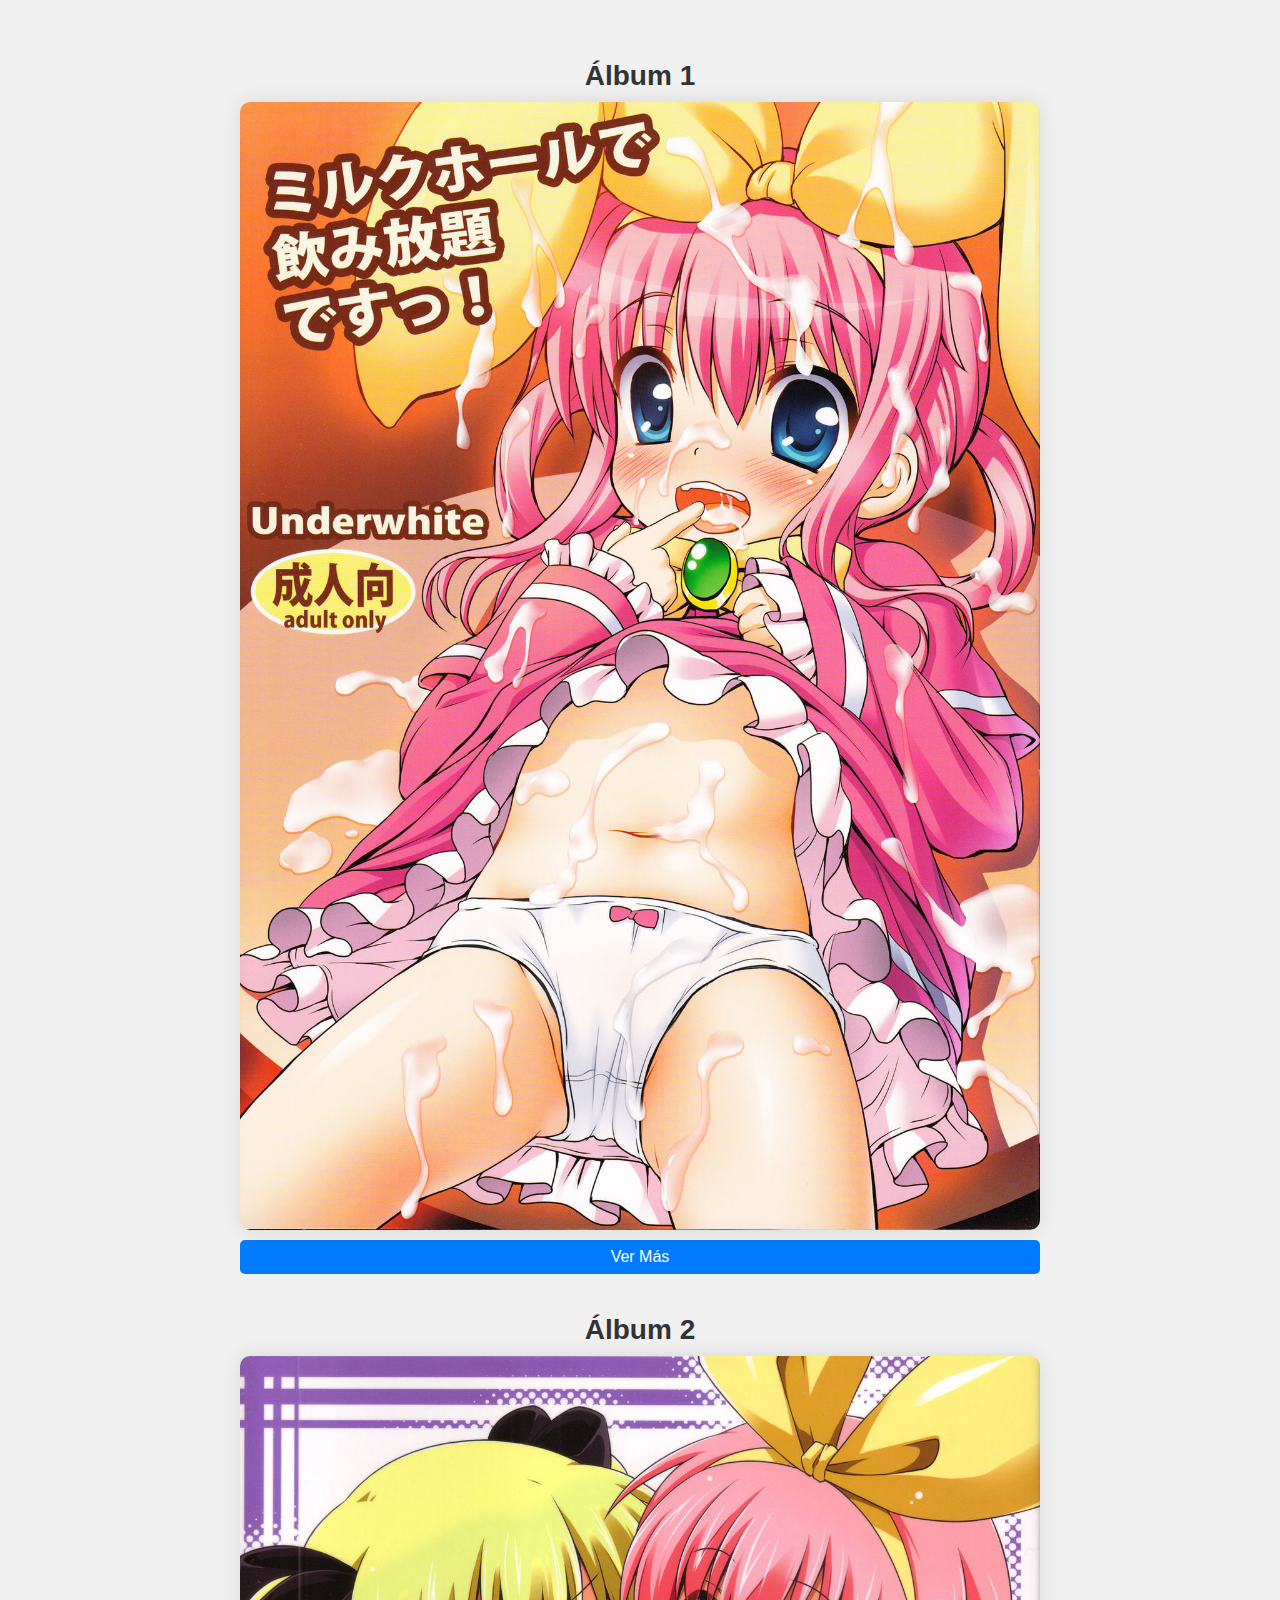
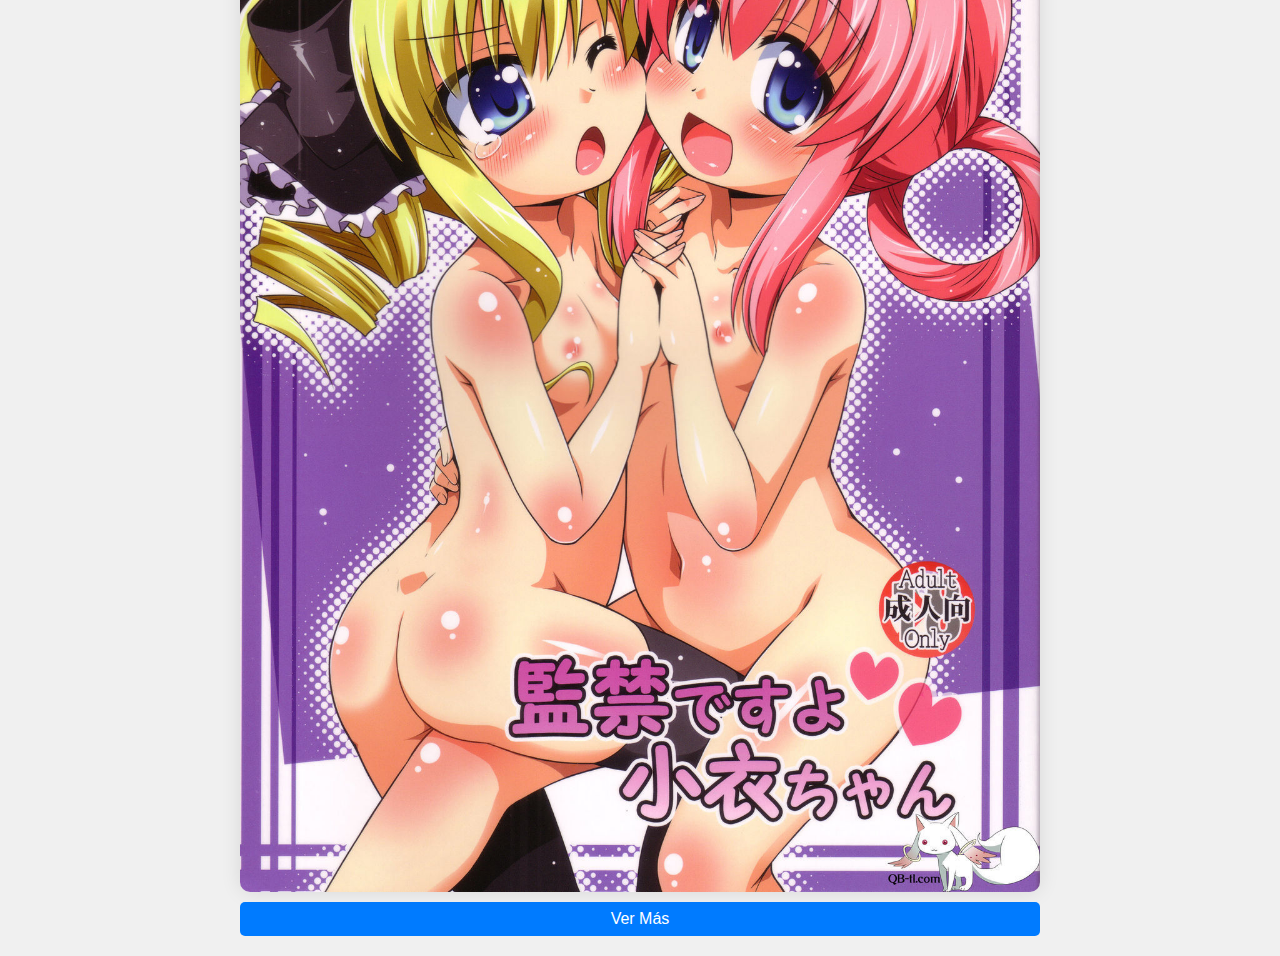
<file: index.html>
<!DOCTYPE html>
<html lang="en">
<head>
    <meta charset="UTF-8">
    <title>Mostrar Imágenes</title>
    <link rel="stylesheet" href="styles.css">
</head>
<body>
    <div class="container">
        <div class="album">
            <h1>Álbum 1</h1>
            <div id="album1" class="imageContainer">
                <img class="displayedImage" src="" alt="Imagen no encontrada">
            </div>
            <a href="album1.html" class="viewMoreButton">Ver Más</a>
        </div>

        <div class="album">
            <h1>Álbum 2</h1>
            <div id="album2" class="imageContainer">
                <img class="displayedImage" src="" alt="Imagen no encontrada">
            </div>
            <a href="album2.html" class="viewMoreButton">Ver Más</a>
        </div>
    </div>

    <script src="scripts.js"></script>
</body>
</html>
</file>
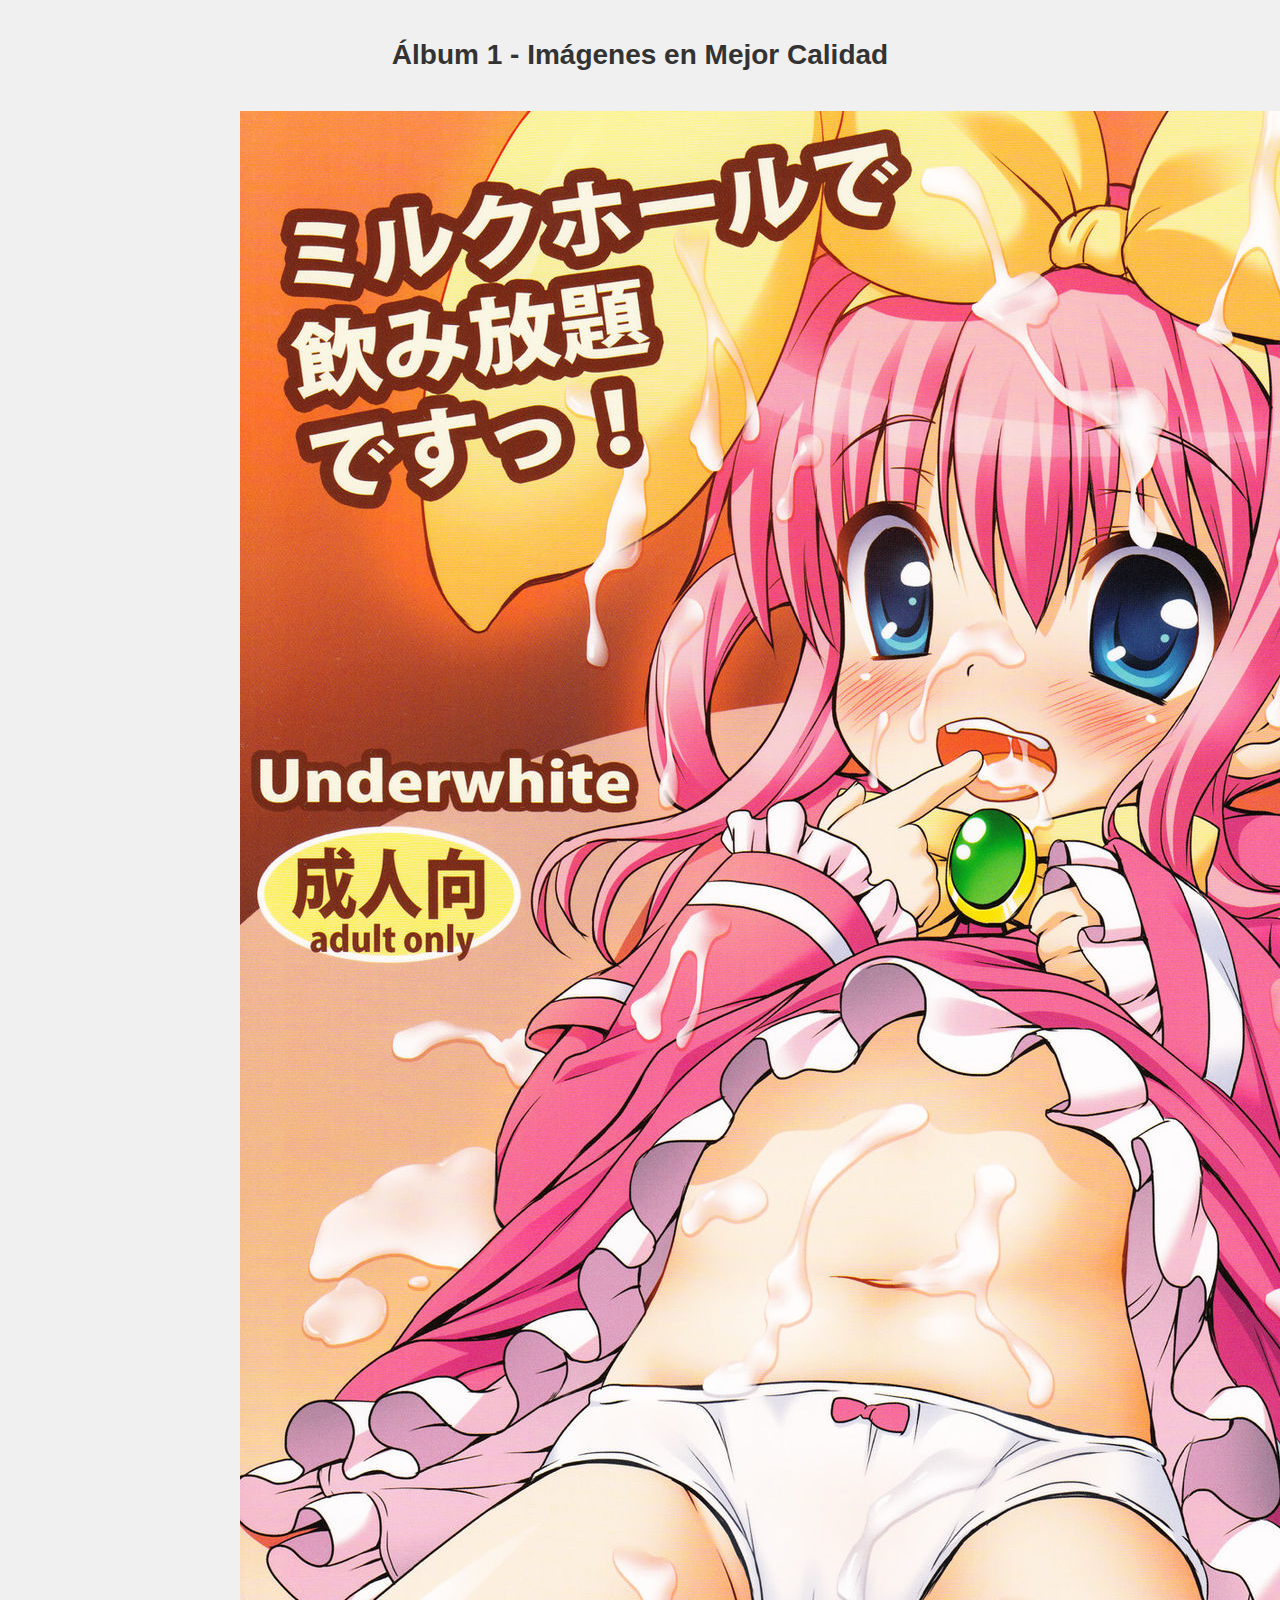
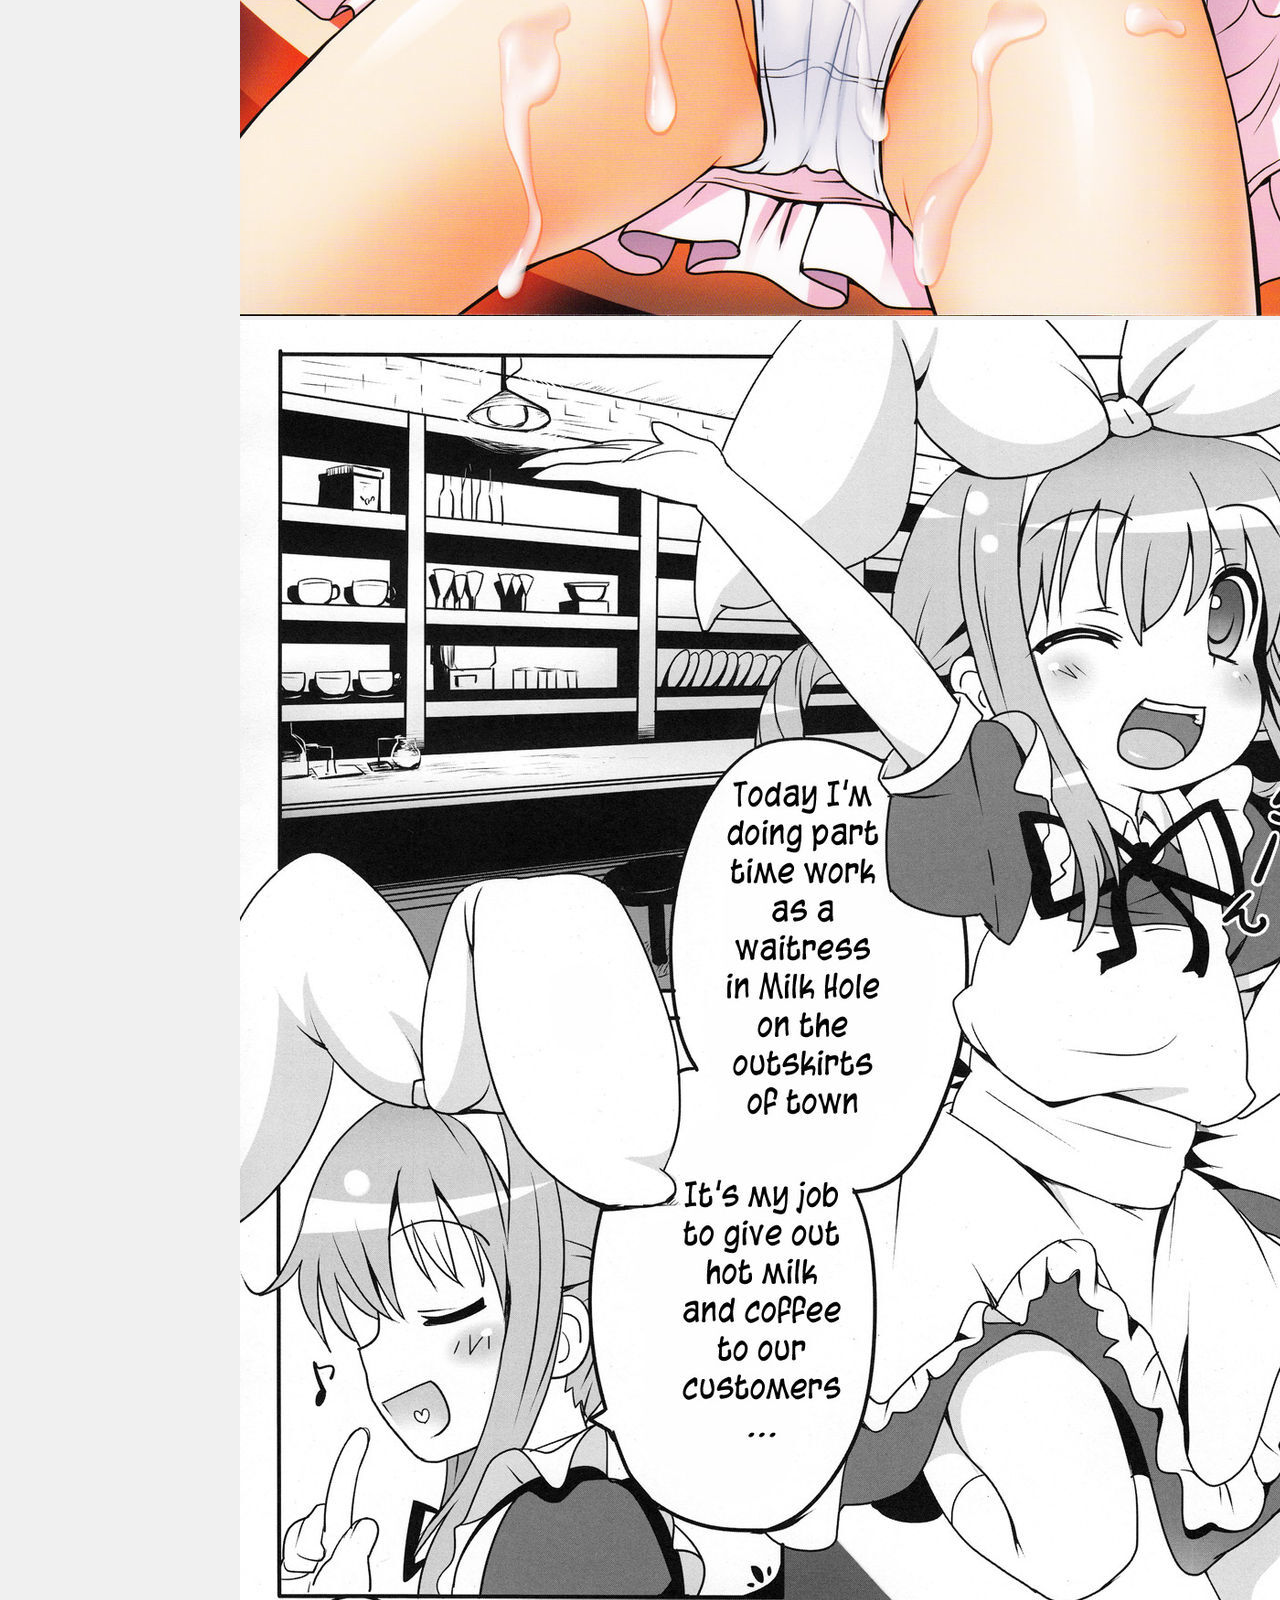
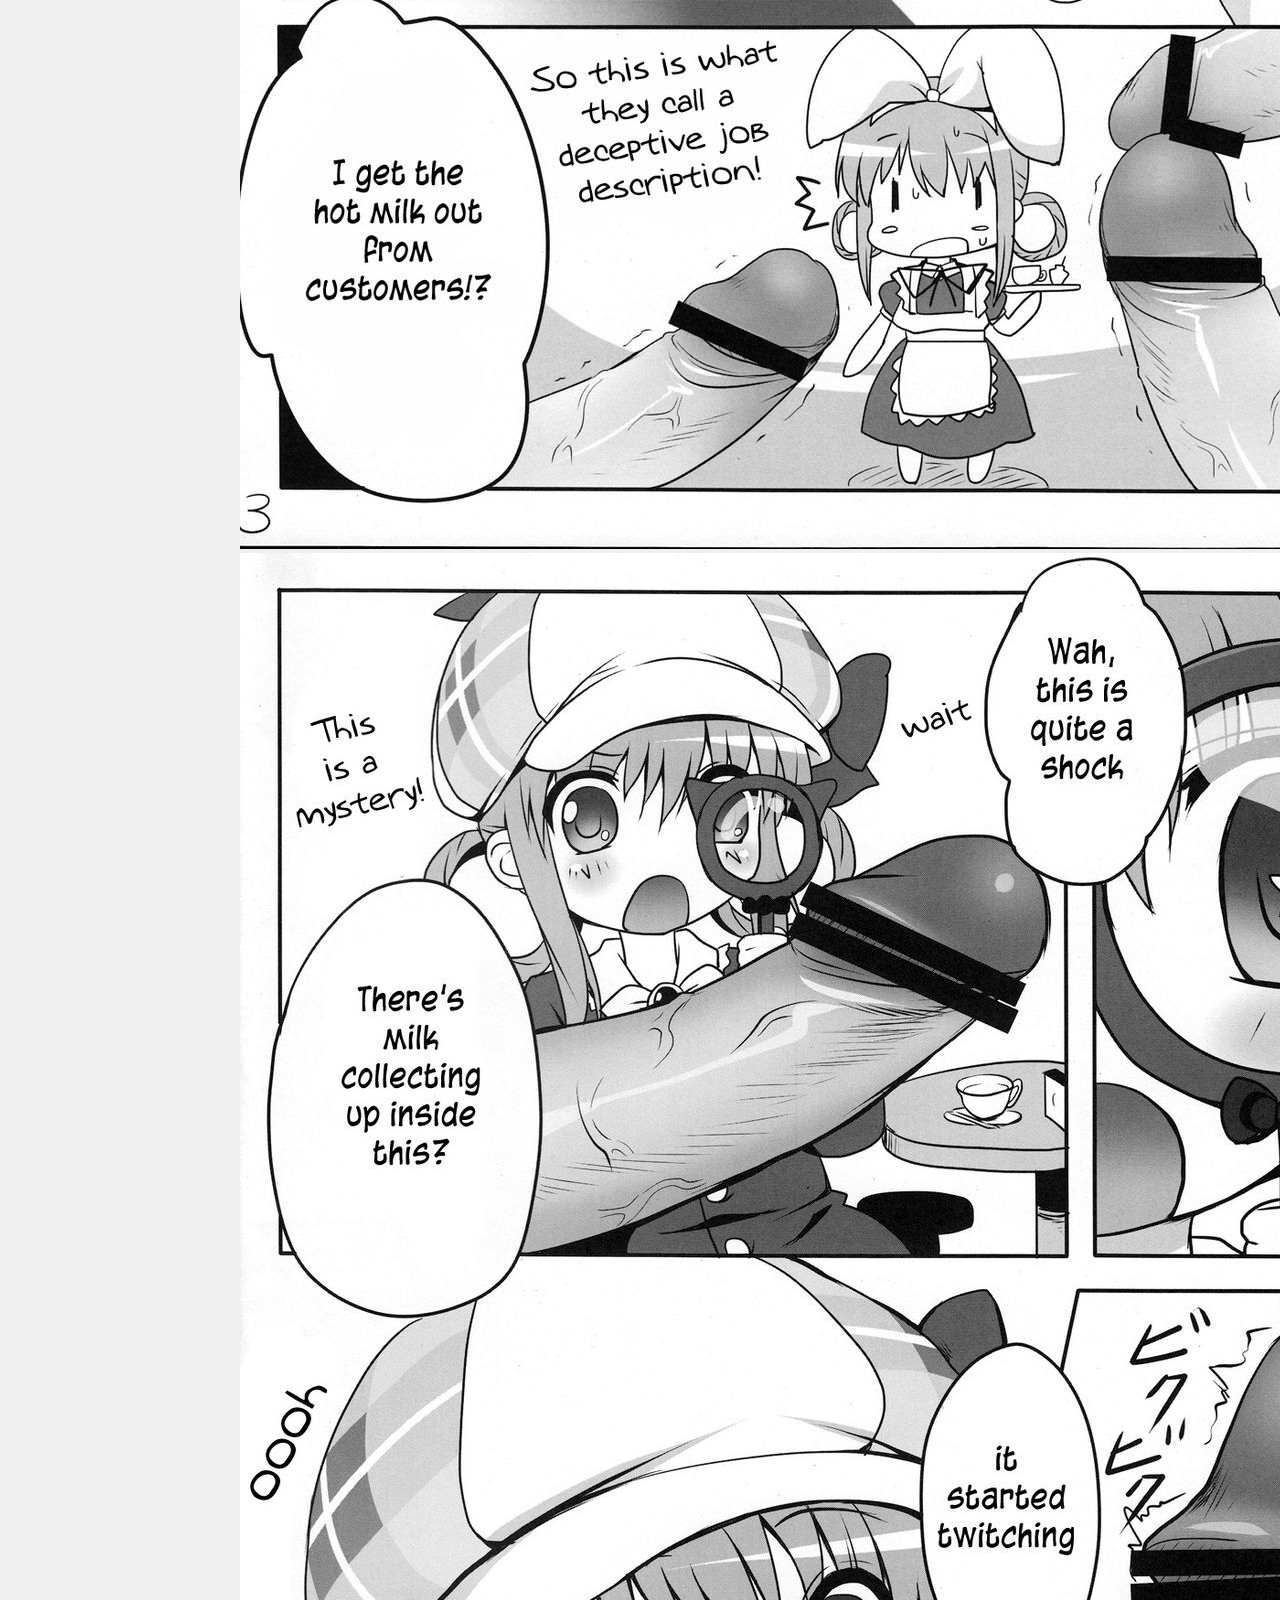
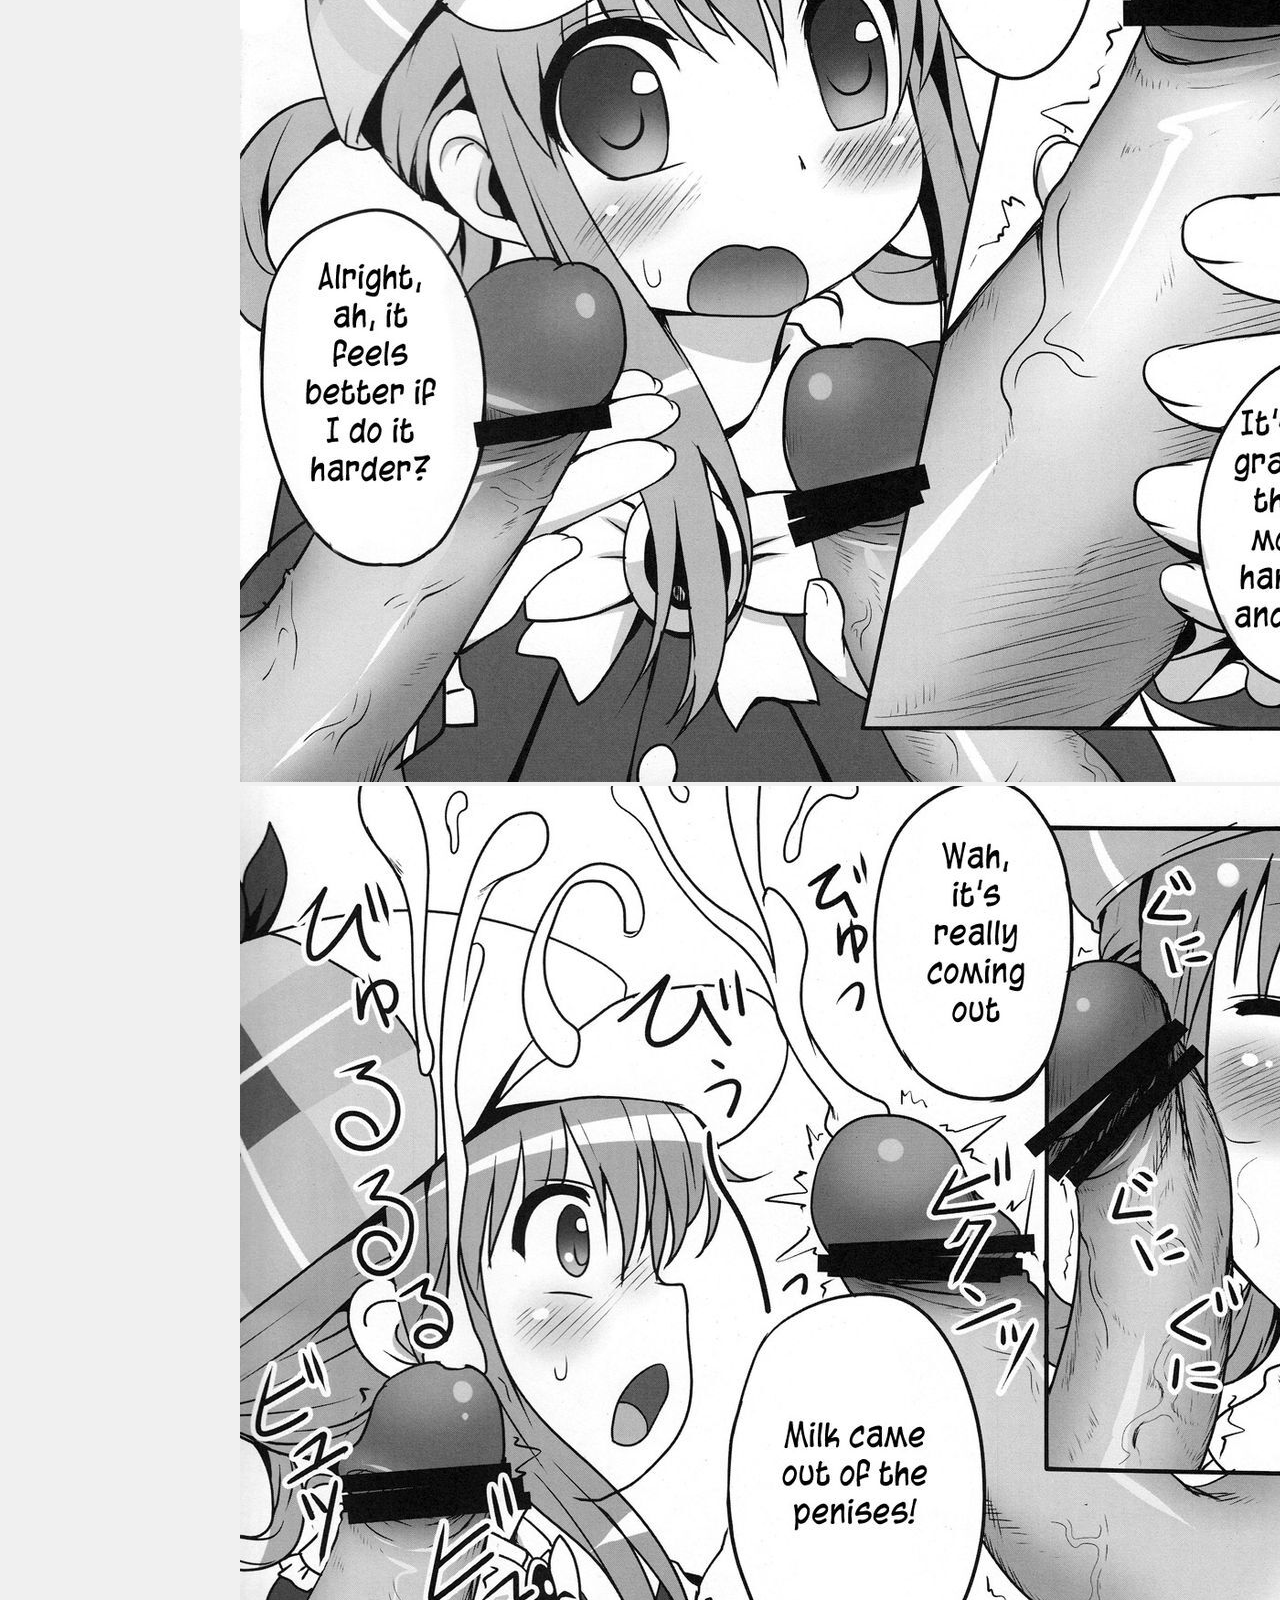
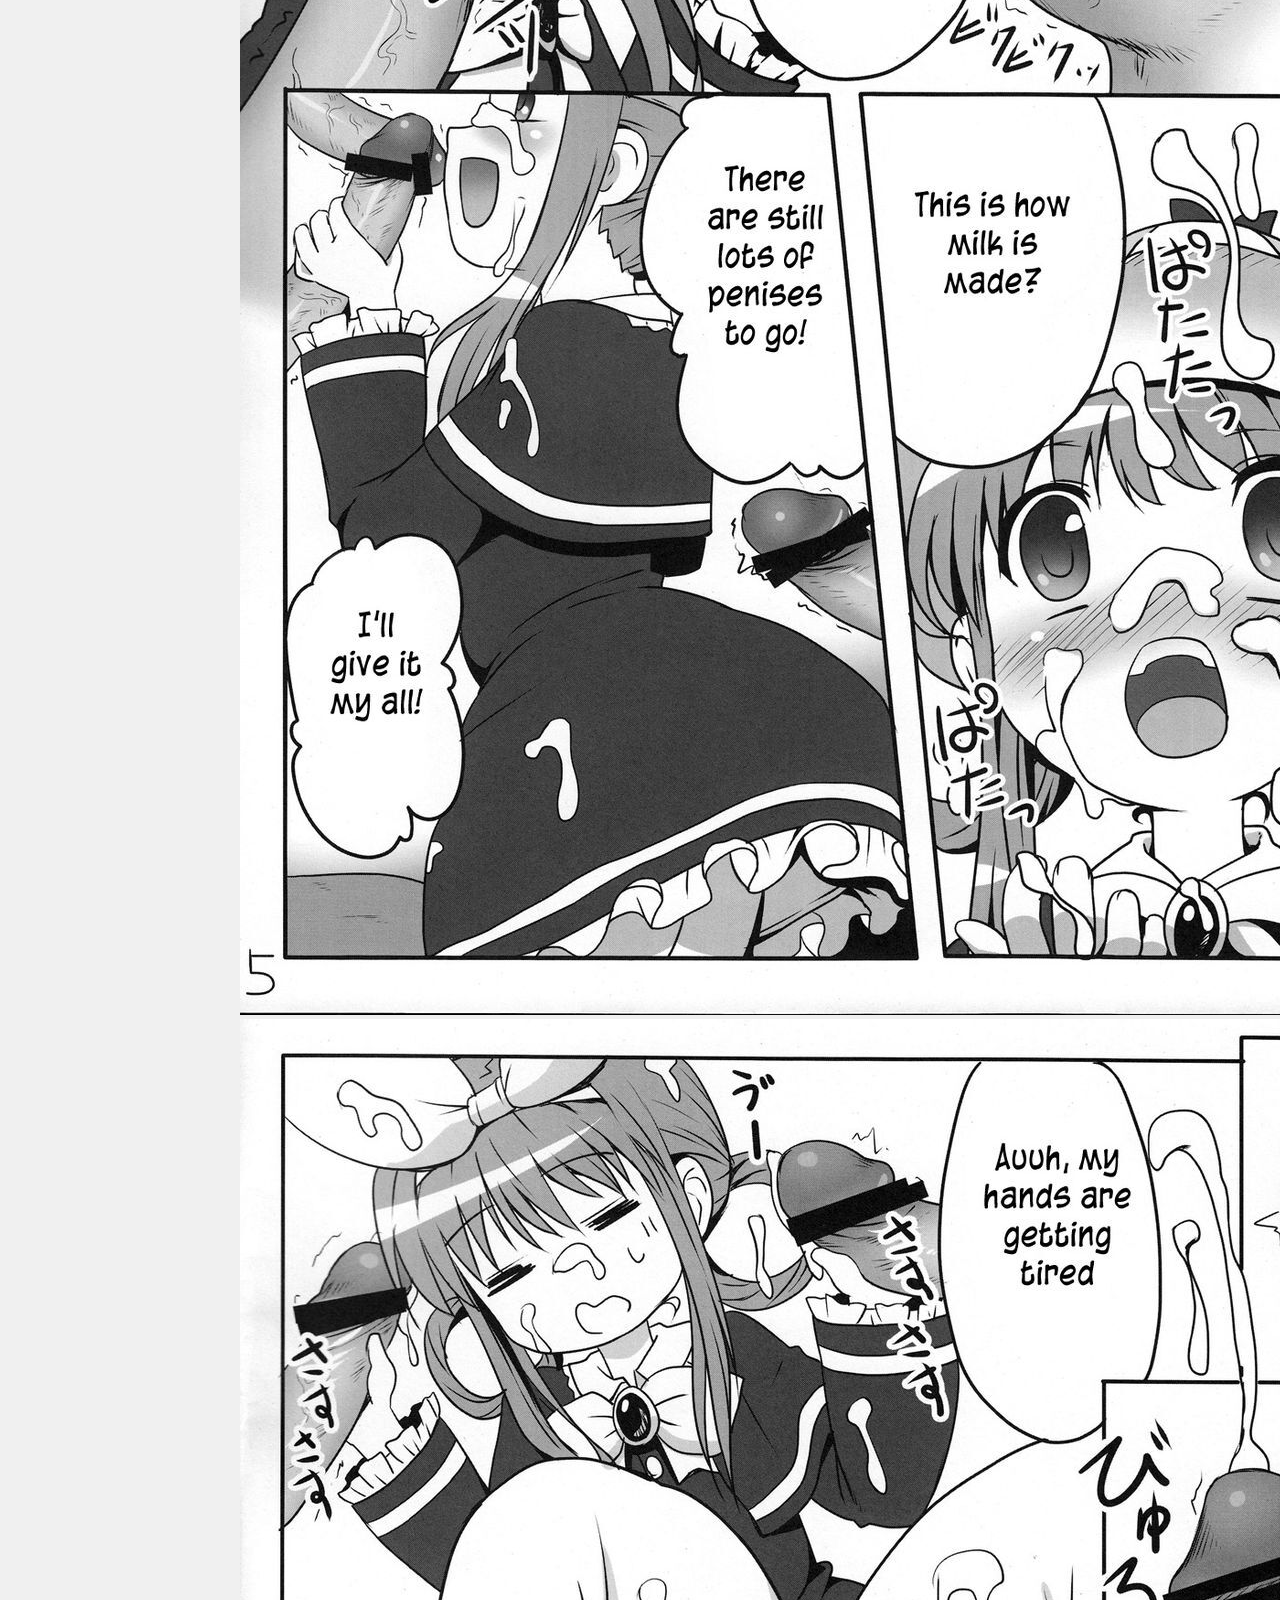
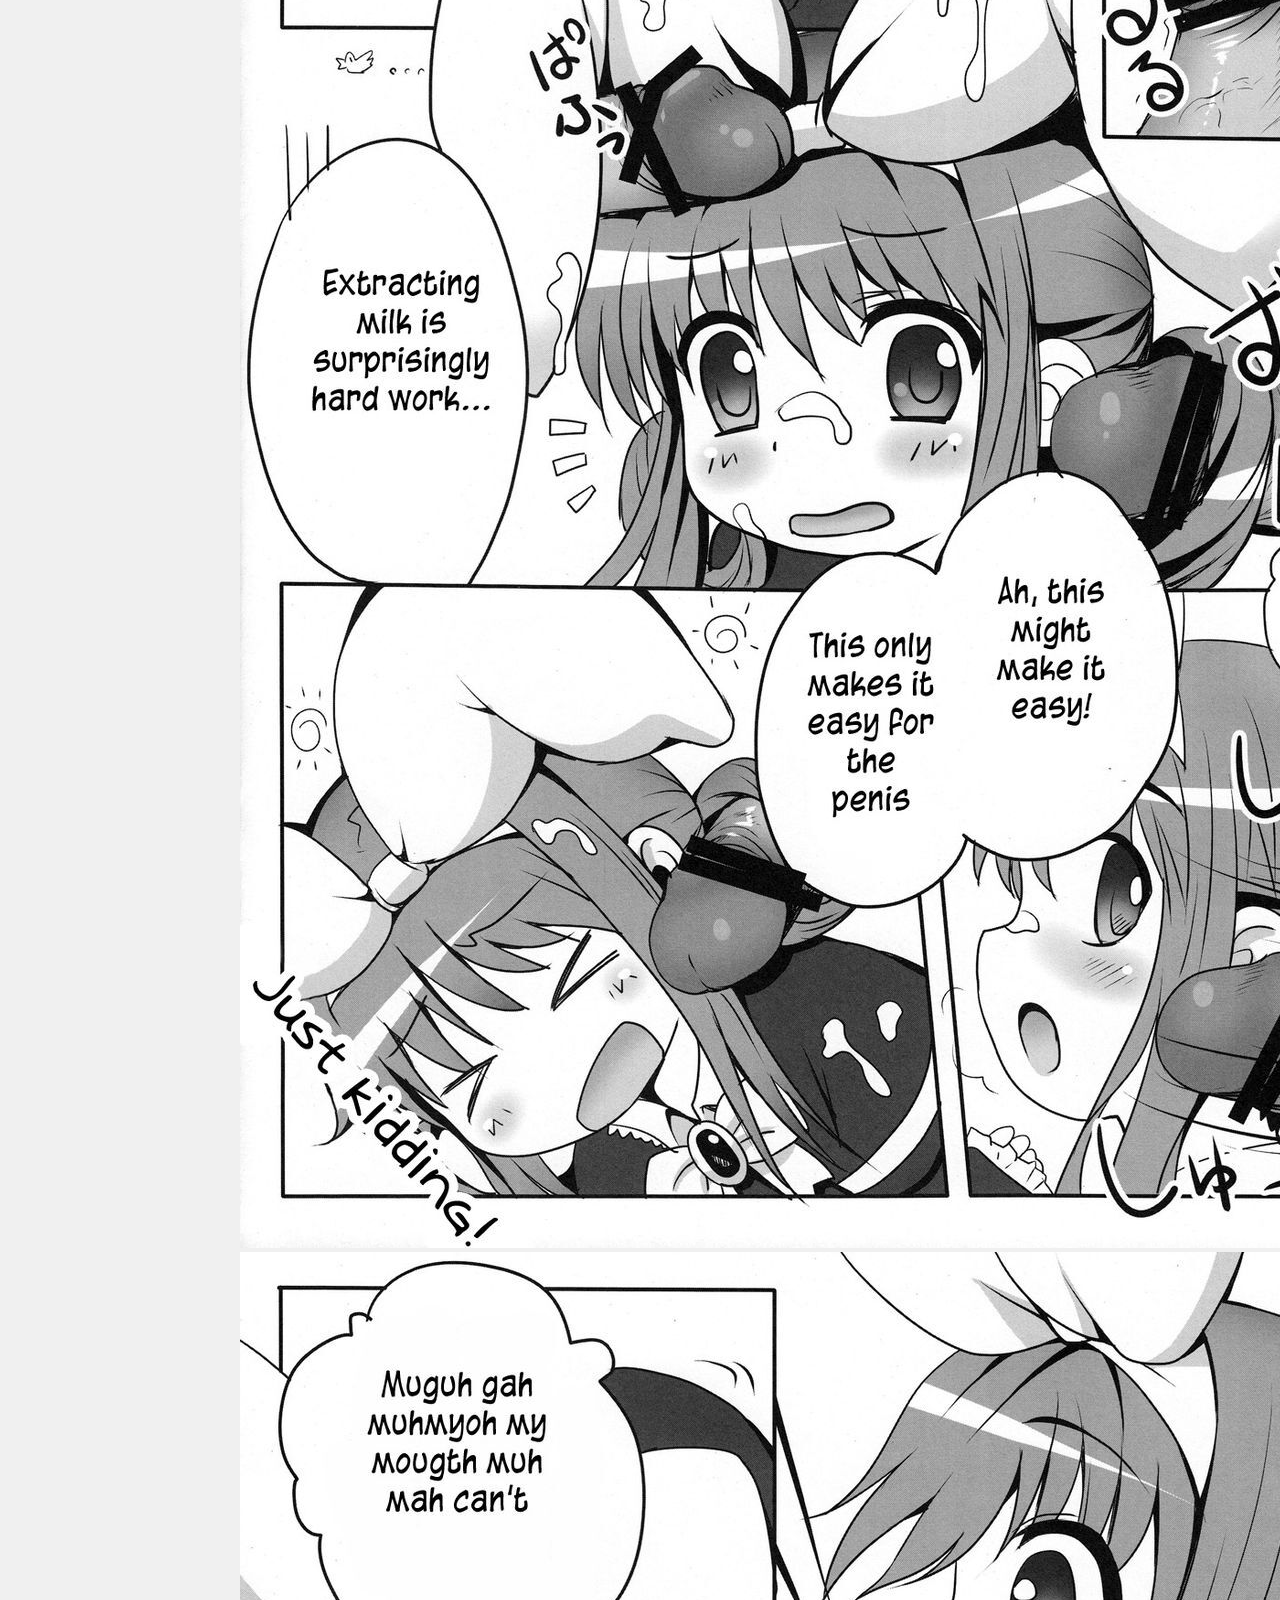
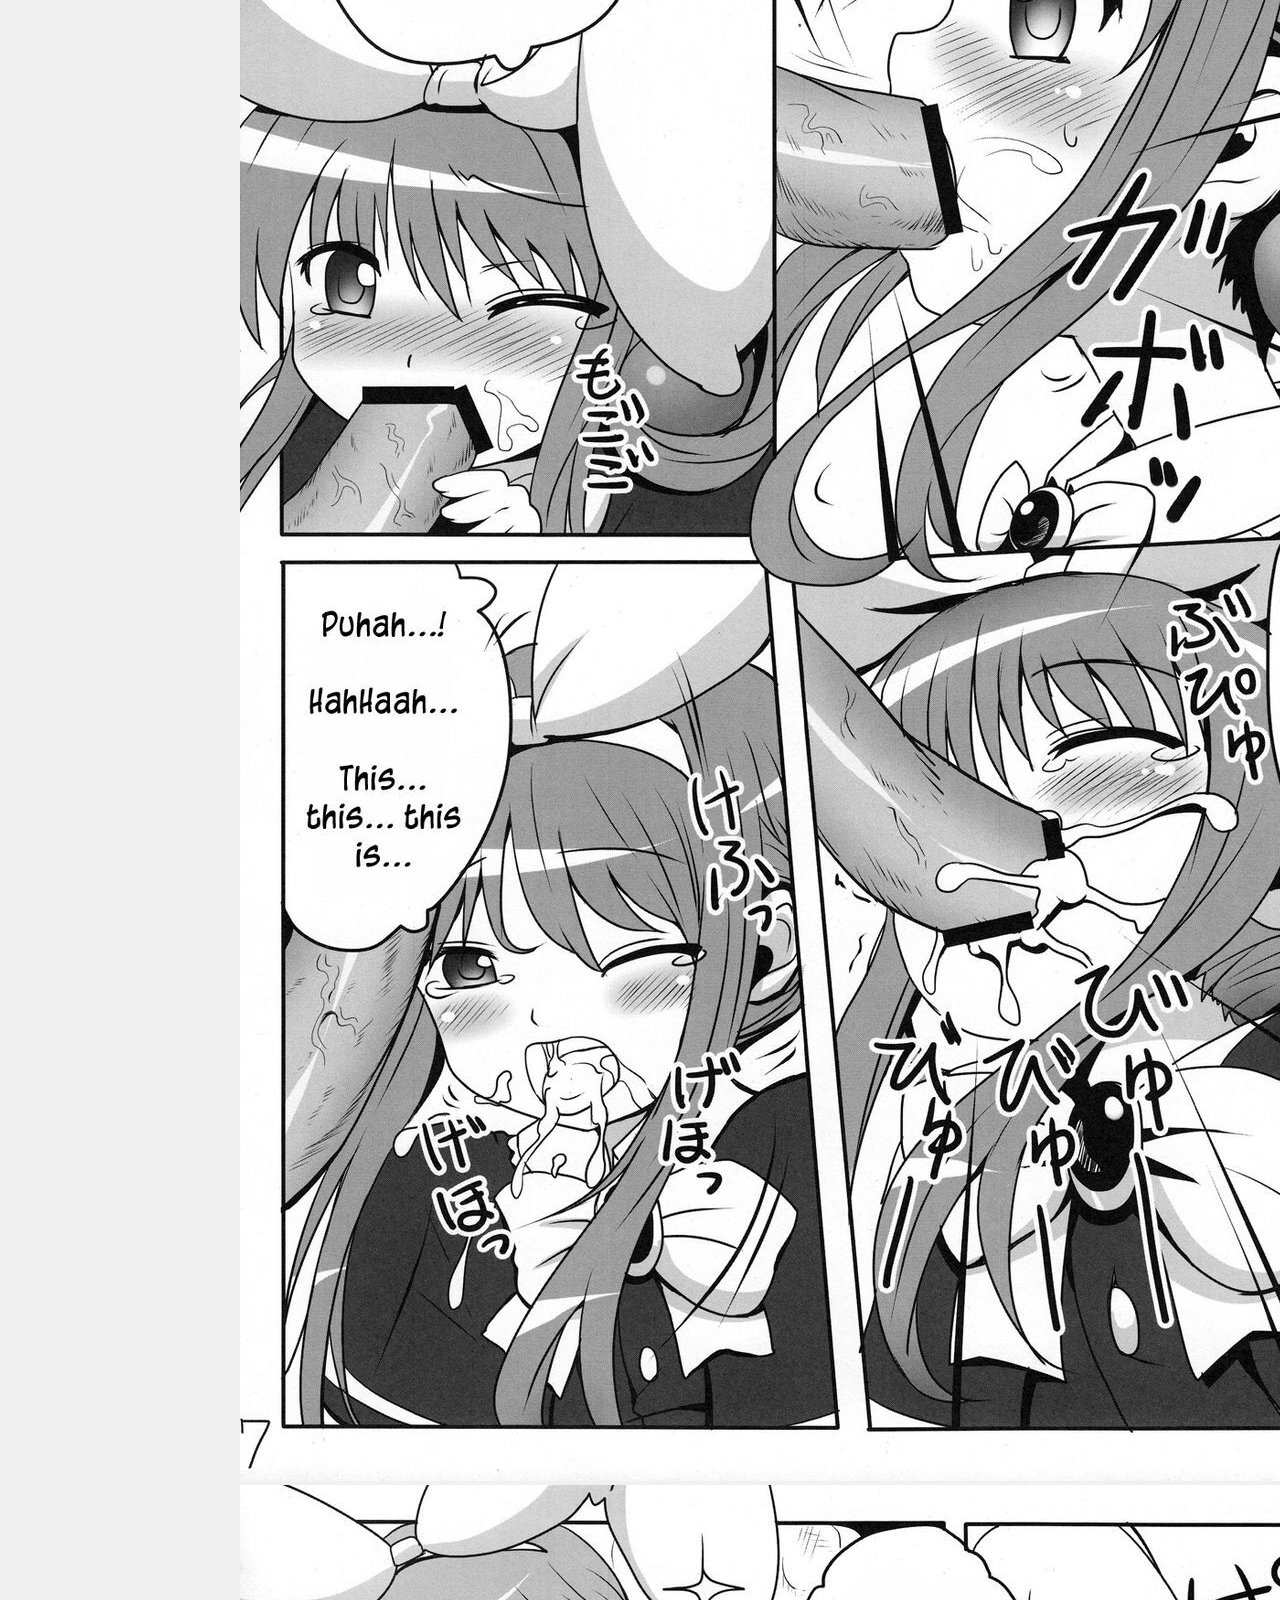
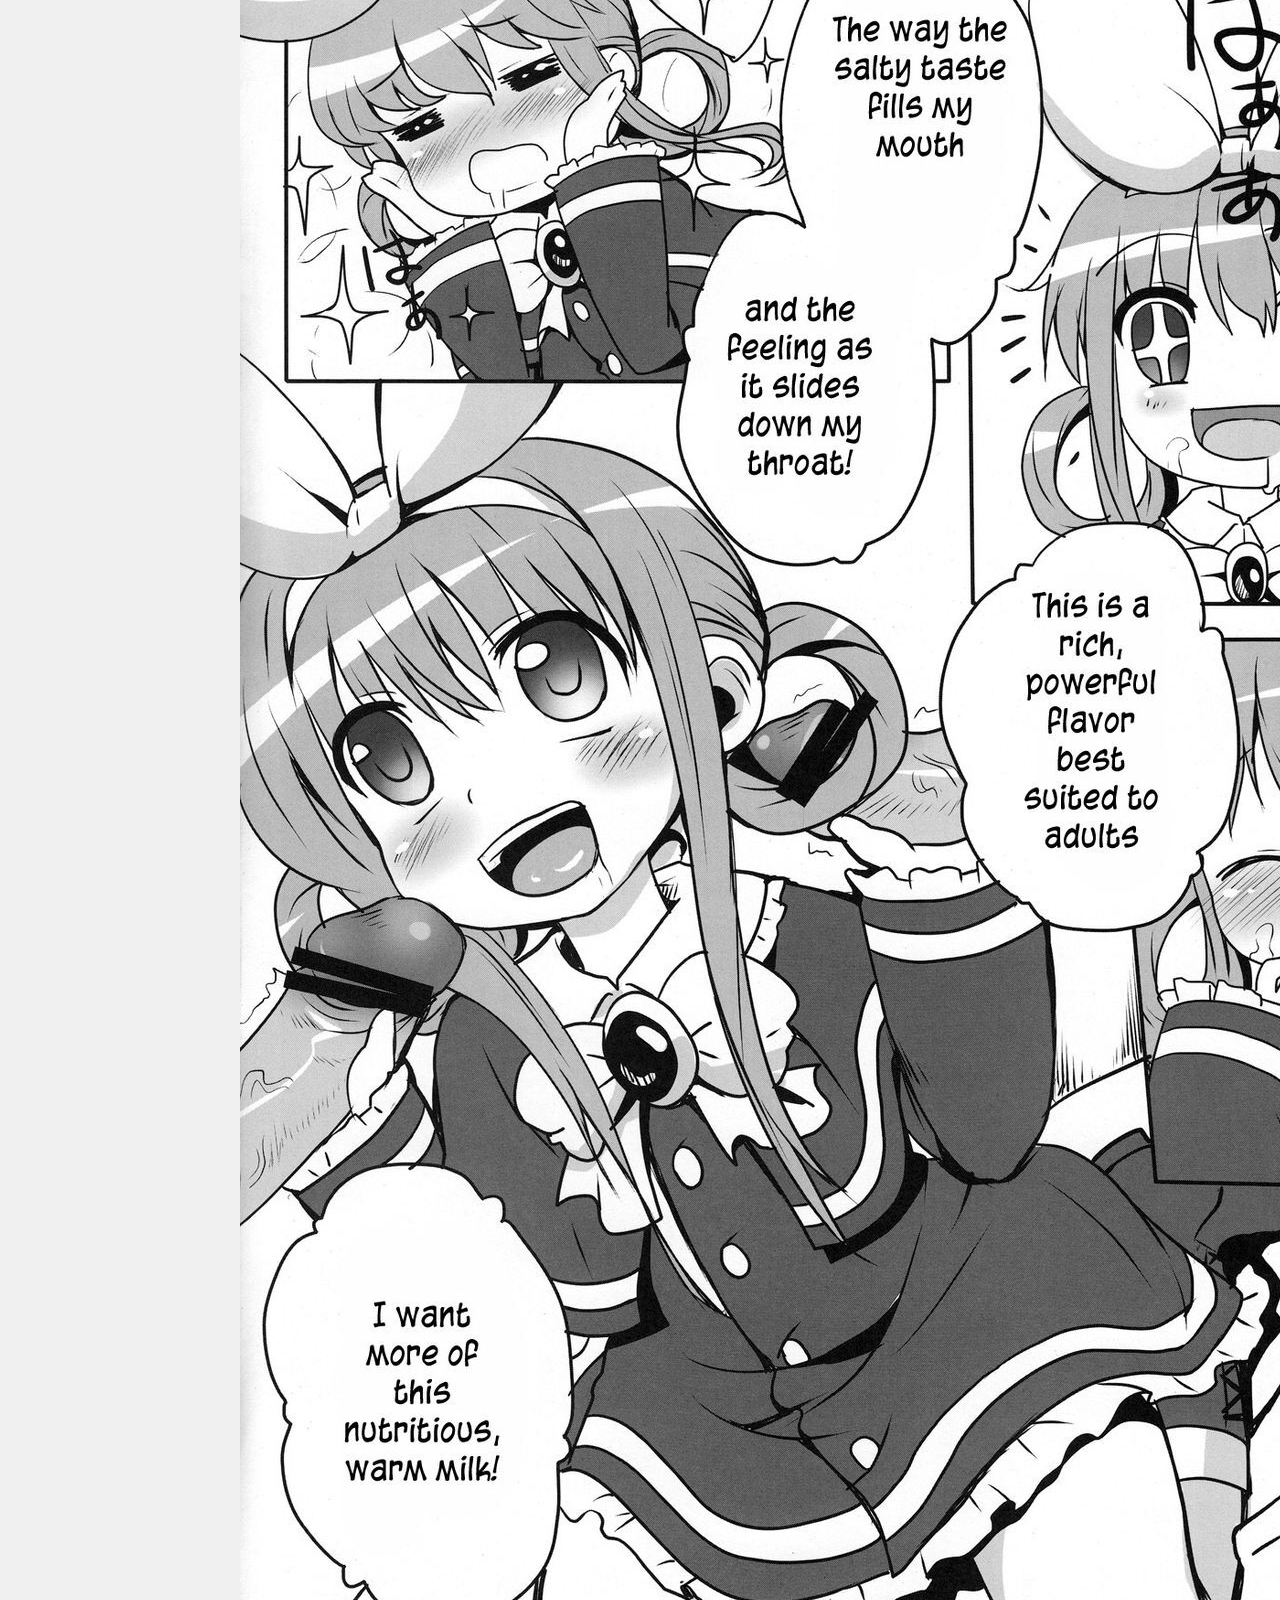
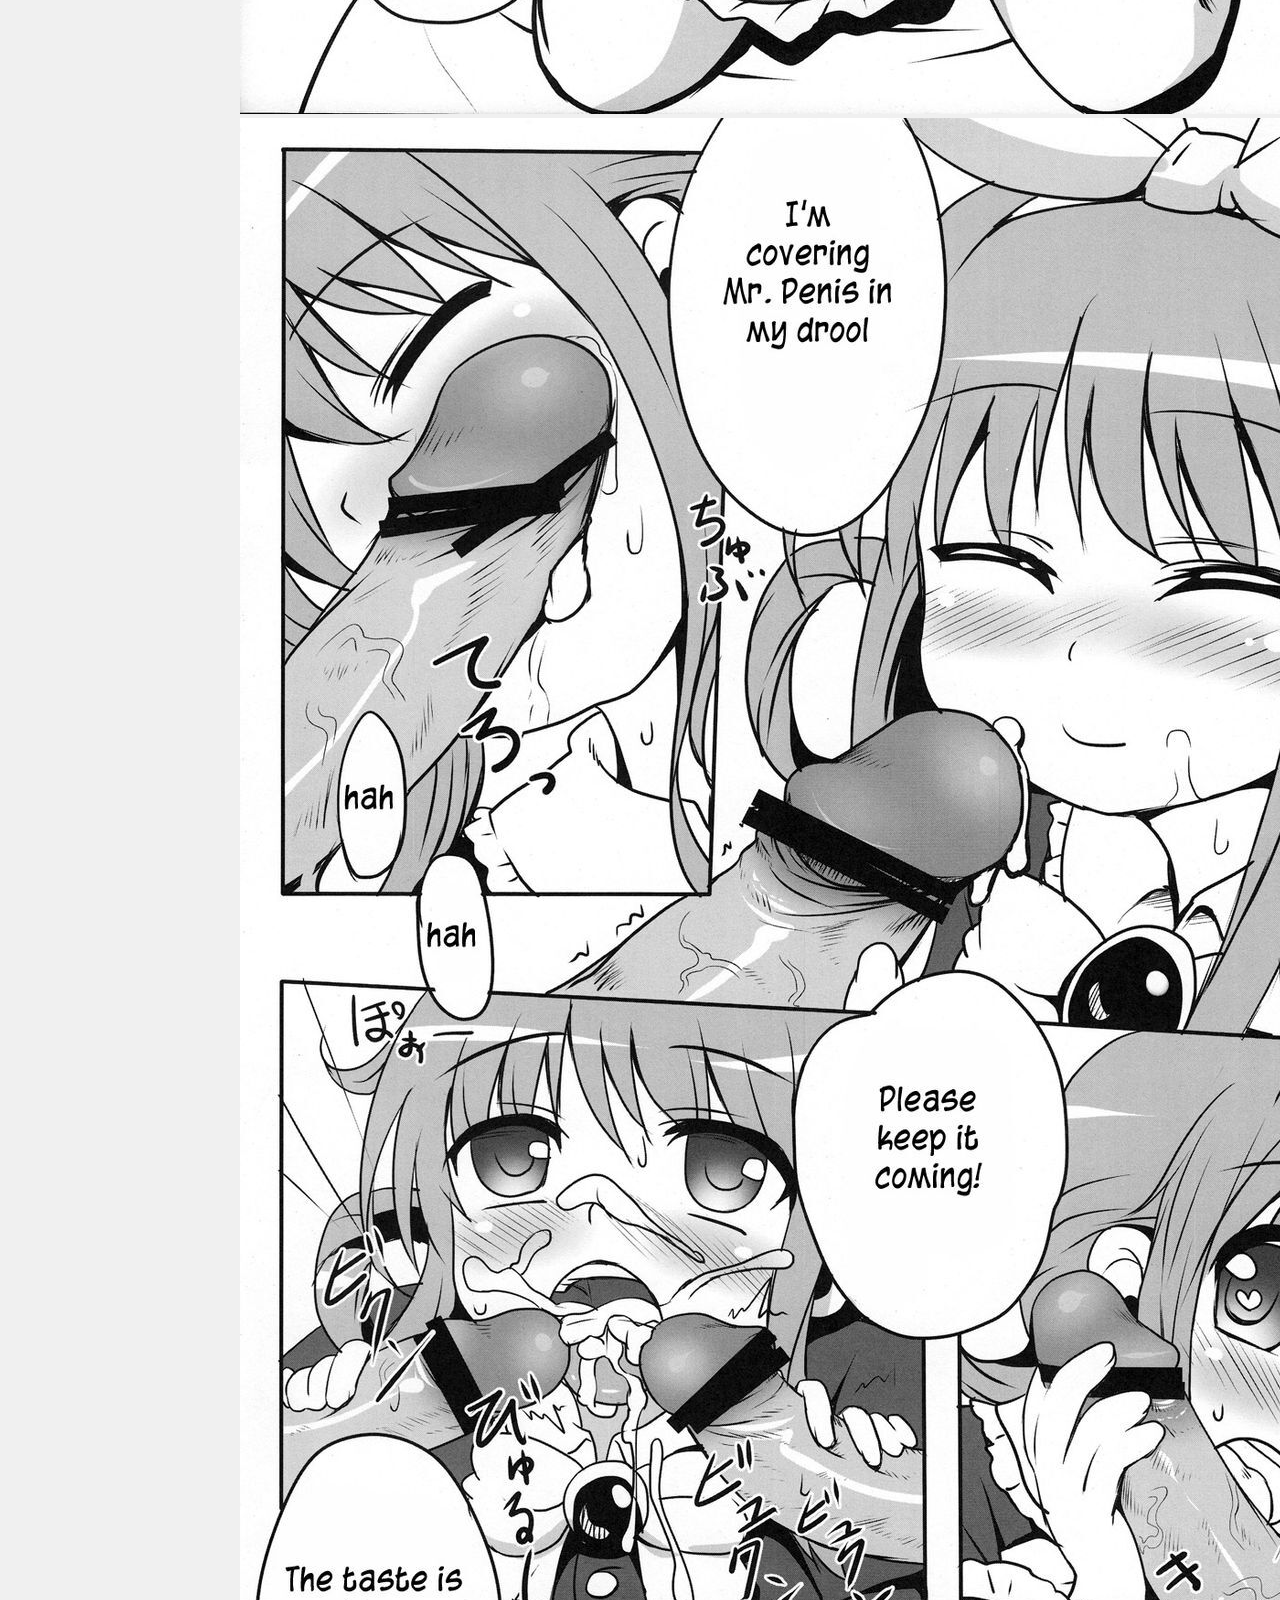
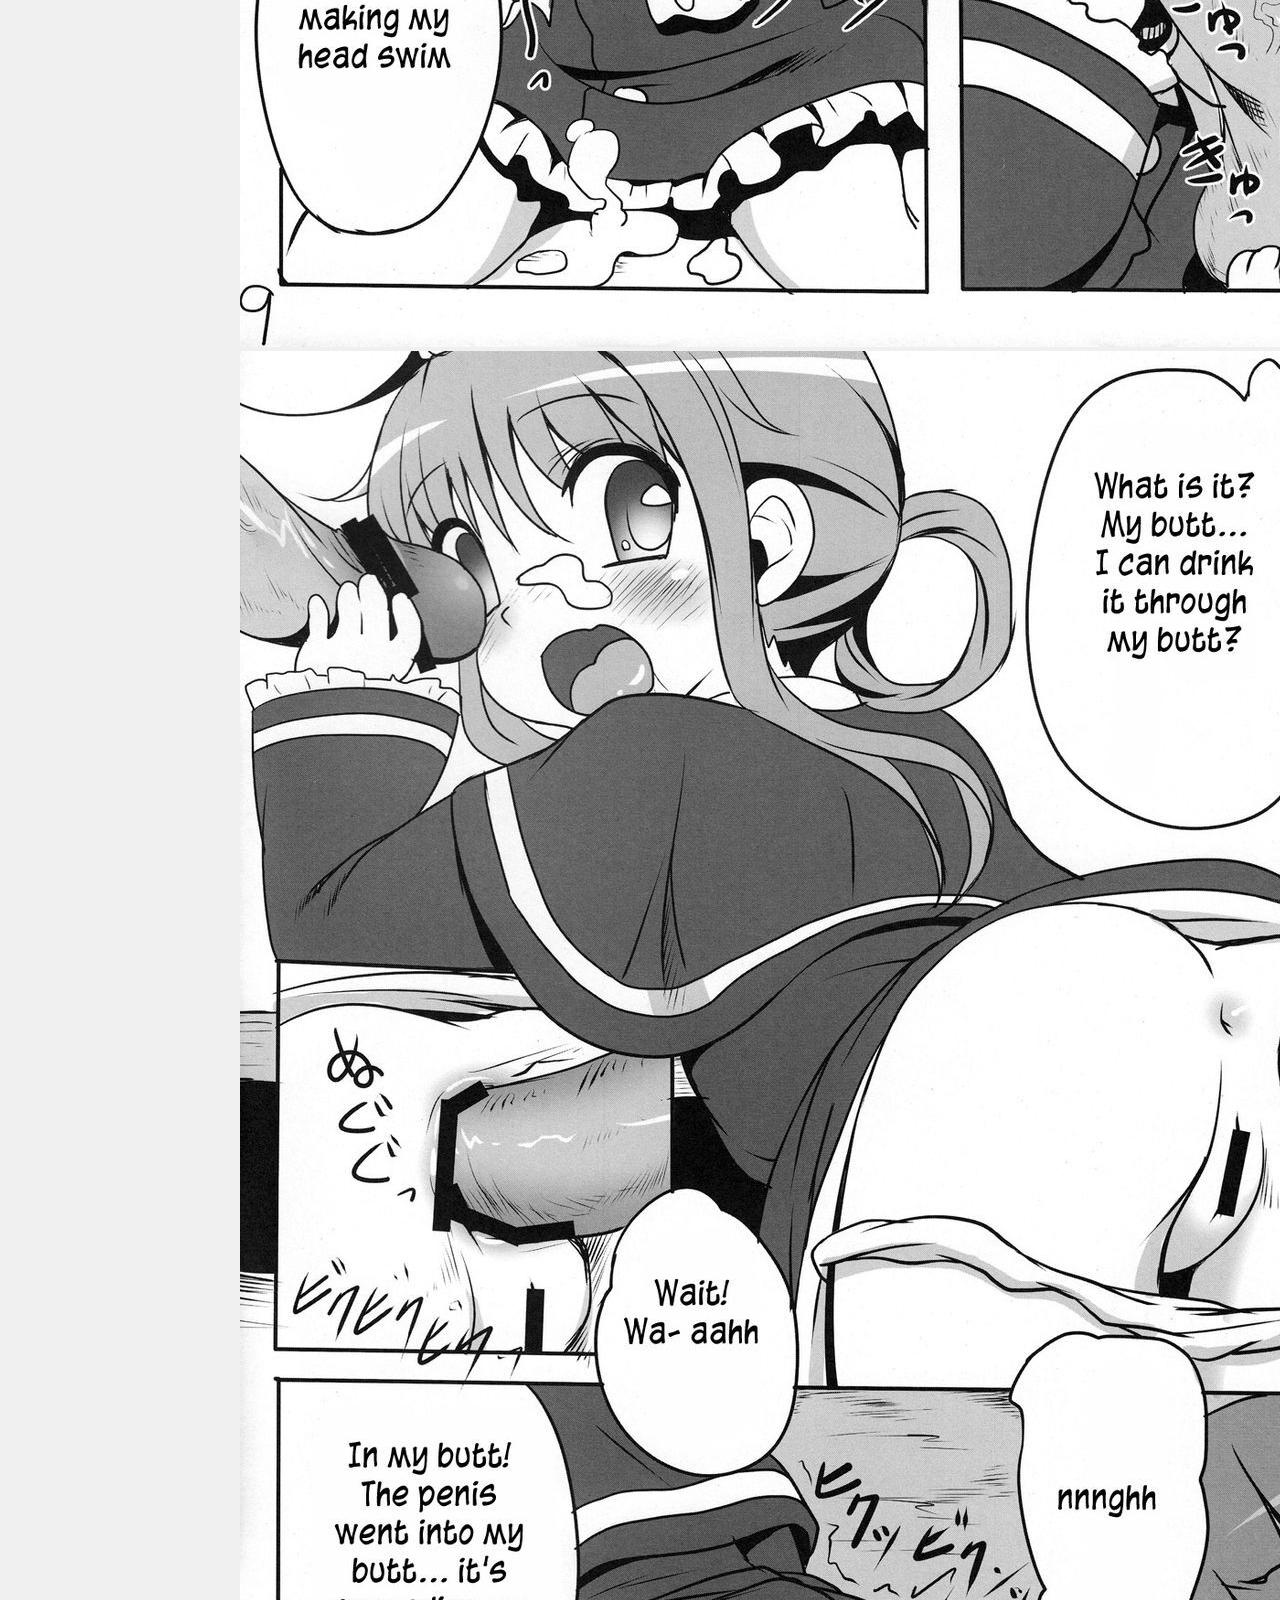
<file: album1.html>
<!DOCTYPE html>
<html lang="en">
<head>
    <meta charset="UTF-8">
    <title>Álbum 1 - Imágenes en Mejor Calidad</title>
    <link rel="stylesheet" href="styles.css">
</head>
<body>
    <div class="container">
        <h1>Álbum 1 - Imágenes en Mejor Calidad</h1>
        <div class="album">
            <img src="Foto1.jpg" alt="Foto 1">
            <img src="Foto2.jpg" alt="Foto 2">
            <img src="Foto3.jpg" alt="Foto 3">
            <img src="Foto4.jpg" alt="Foto 4">
            <img src="Foto5.jpg" alt="Foto 5">
            <img src="Foto6.jpg" alt="Foto 6">
            <img src="Foto7.jpg" alt="Foto 7">
            <img src="Foto8.jpg" alt="Foto 8">
            <img src="Foto9.jpg" alt="Foto 9">
            <img src="Foto10.jpg" alt="Foto 10">
            <img src="Foto11.jpg" alt="Foto 11">
            <img src="Foto12.jpg" alt="Foto 12">
            <img src="Foto13.jpg" alt="Foto 13">
            <img src="Foto14.jpg" alt="Foto 14">
            <img src="Foto15.jpg" alt="Foto 15">
            
        </div>
    </div>
</body>
</html>
</file>
<file: styles.css>
body {
    font-family: 'Segoe UI', Tahoma, Geneva, Verdana, sans-serif;
    background-color: #f0f0f0;
    margin: 0;
    padding: 0;
    display: flex;
    justify-content: center;
    align-items: center;
    min-height: 100vh;
}

.container {
    max-width: 800px;
    padding: 20px;
}

.album {
    margin-top: 40px;
}

h1 {
    color: #333;
    font-size: 28px;
    margin-bottom: 10px;
    text-align: center;
}

.imageContainer {
    position: relative;
    overflow: hidden;
    cursor: pointer;
    border-radius: 10px;
    box-shadow: 0 0 20px rgba(0, 0, 0, 0.1);
    transition: transform 0.3s ease-in-out;
}

.displayedImage {
    display: block;
    max-width: 100%;
    height: auto;
}

.displayedImage:hover {
    transform: scale(1.1) rotateY(180deg);
}

.viewMoreButton {
    display: block;
    text-align: center;
    margin-top: 10px;
    padding: 8px 16px;
    background-color: #007bff;
    color: #fff;
    text-decoration: none;
    border-radius: 5px;
    transition: background-color 0.3s ease;
}

.viewMoreButton:hover {
    background-color: #0056b3;
}
</file>
